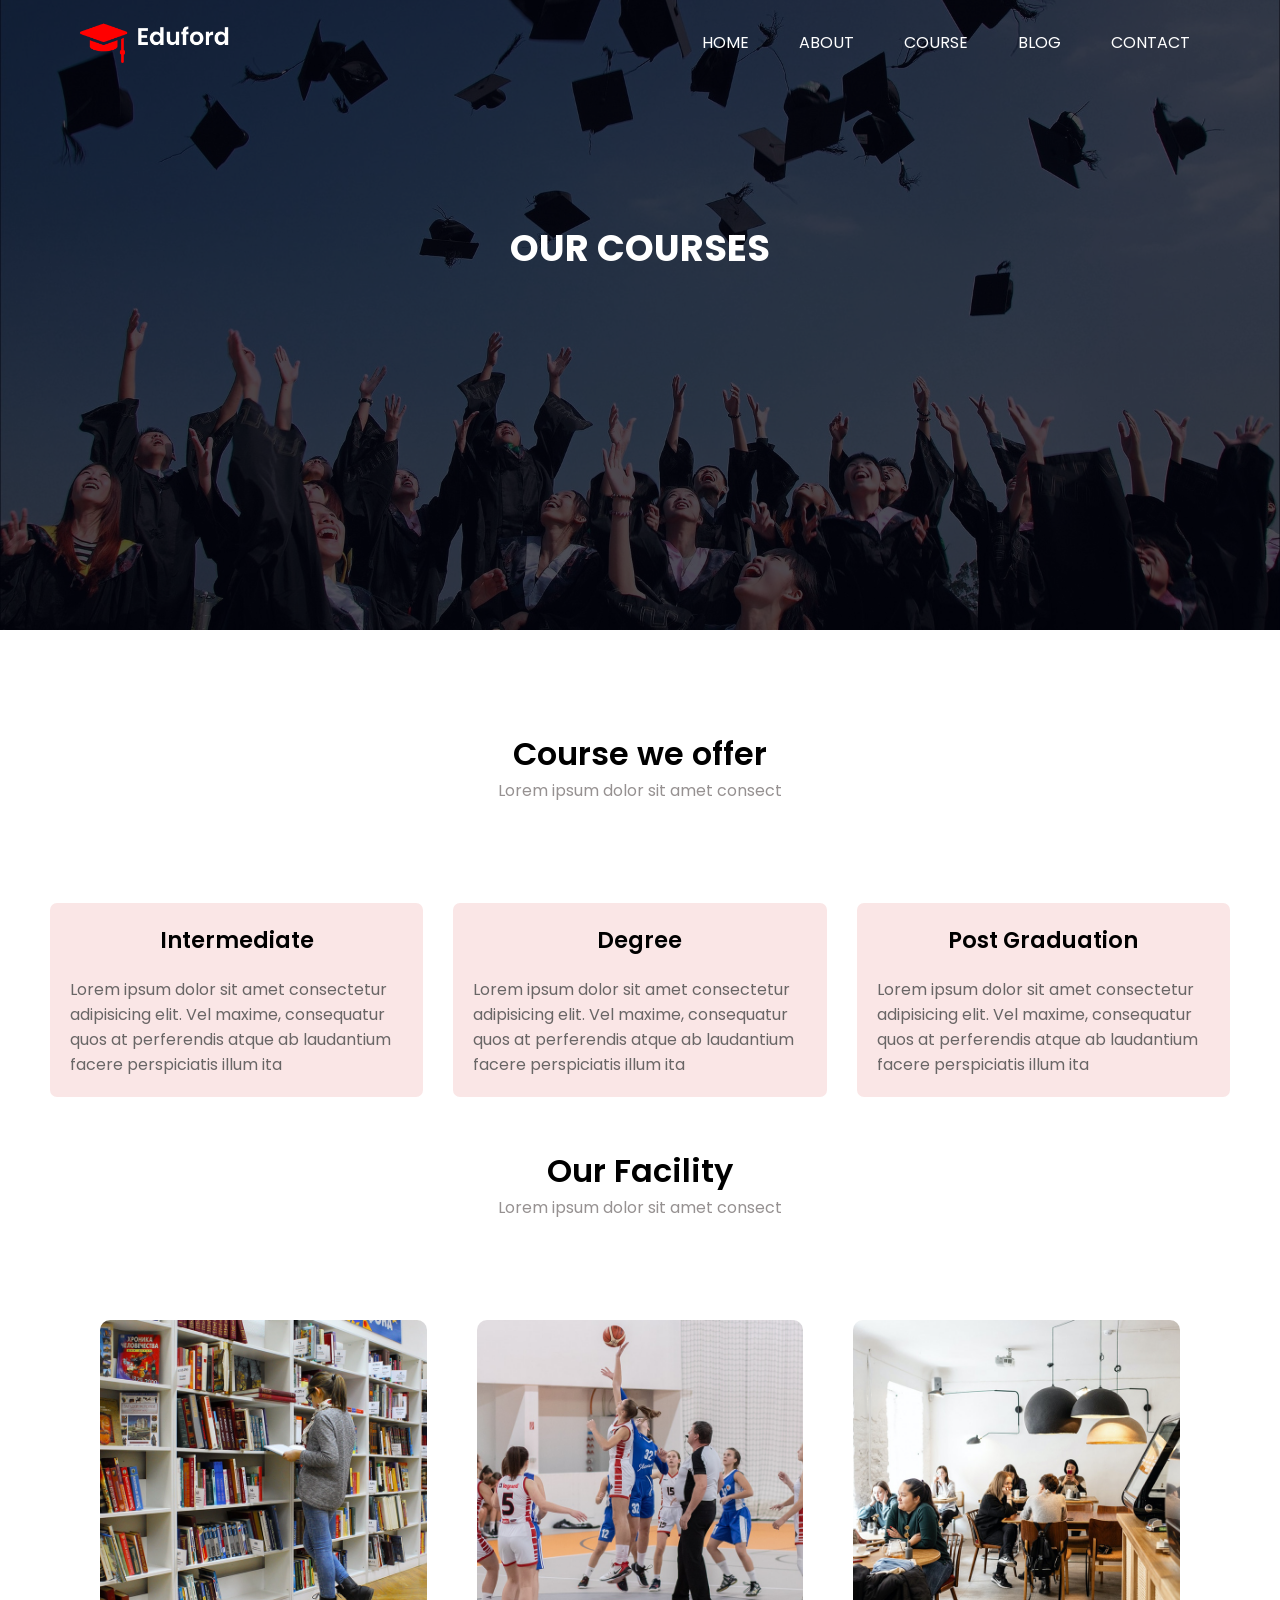
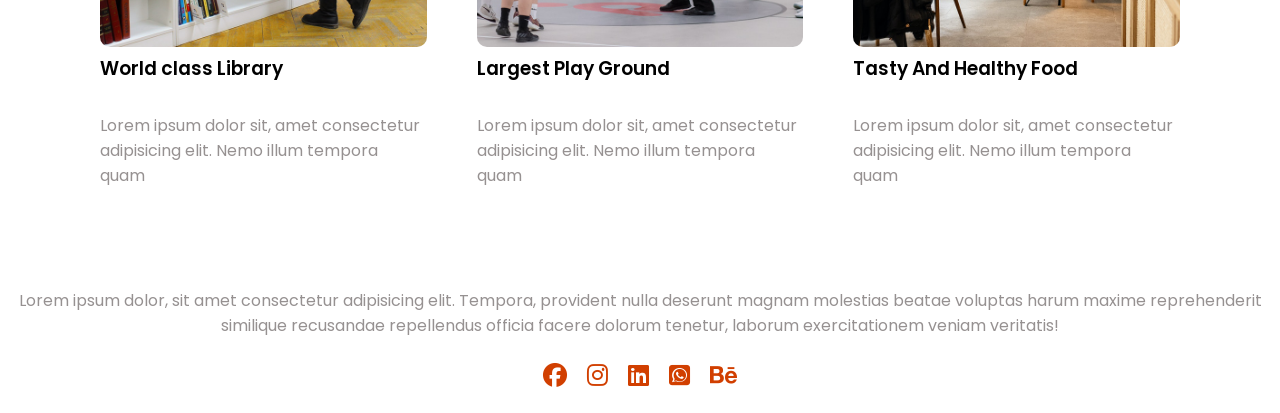
<file: courses.html>
<!DOCTYPE html>
<html lang="en">
<head>
    <meta charset="UTF-8">
    <meta name="viewport" content="width=device-width, initial-scale=1.0">
    <title>Enroll in Our Courses</title>
    <link rel="stylesheet" href="/assets/styles/styles.css">
    <!-- <link rel="stylesheet" href="/assets/fontawesome-pro-6.5.1-web/css/all.css"> -->
</head>
<body>

    <section class="header-about">
        <header class="header-container container ">
            <div class="logo"><img src="/assets/images/logo.png" alt=" Edufort logo"></div>
    
            <nav class="header-nav">
                <ul class="navlink ">
                   <li><a href="index.html">HOME</a></li>
                   <li><a href="about.html">ABOUT</a></li>
                   <li><a href="courses.html">COURSE</a></li>
                   <li><a href="Blog.html">BLOG</a></li>
                   <li><a href="#">CONTACT</a></li>

                   <div class="close"><i class="fa-solid fa-xmark"></i></div>
           

                </ul>

                <div class="menu-toggle"><i class="fa-solid fa-bars"></i></div>
               
            </nav>
        </header>

        <h1 class="about"> OUR COURSES</h1>

    </section>


    <section class="course-section">
        <h1 class="title">Course we offer</h1>
        <p class="text">Lorem ipsum dolor sit amet consect </p>

            <div class="course-categories-container">
                <div class="course-categories-item">
                    <h3> Intermediate</h3>
                    <p>Lorem ipsum dolor sit amet consectetur adipisicing elit. Vel maxime, consequatur quos at perferendis atque ab laudantium facere perspiciatis illum ita</p>
                </div>

                <div class="course-categories-item">
                    <h3> Degree</h3>
                    <p>Lorem ipsum dolor sit amet consectetur adipisicing elit. Vel maxime, consequatur quos at perferendis atque ab laudantium facere perspiciatis illum ita</p>
                </div>

                <div class="course-categories-item">
                    <h3> Post Graduation</h3>
                    <p>Lorem ipsum dolor sit amet consectetur adipisicing elit. Vel maxime, consequatur quos at perferendis atque ab laudantium facere perspiciatis illum ita</p>
                </div>
            </div>

    </section>



    <section class="facility-section">
        <h1 class="title">Our Facility</h1>
        <p class="text">Lorem ipsum dolor sit amet consect </p>
      
        <div class="facility-container">
            <div class="facility-item">
                <img src="/assets/images/library.png" alt=" library with a cluster of books ">
                <h3>World class Library</h3>
                <p>Lorem ipsum dolor sit, amet consectetur adipisicing elit. Nemo illum tempora quam </p>
            </div>


            <div class="facility-item">
                <img src="/assets/images/basketball.png" alt=" A basketball court">
                <h3>Largest Play Ground </h3>
                <p>Lorem ipsum dolor sit, amet consectetur adipisicing elit. Nemo illum tempora quam </p>
            </div>


            <div class="facility-item">
                <img src="/assets/images/cafeteria.png" alt="A large cafeteria with students eating">
                <h3>Tasty And Healthy  Food</h3>
                <p>Lorem ipsum dolor sit, amet consectetur adipisicing elit. Nemo illum tempora quam </p>
            </div>
        </div>

     </section>



     <p class="text">Lorem ipsum dolor, sit amet consectetur adipisicing elit. Tempora, provident nulla deserunt magnam molestias beatae voluptas harum maxime reprehenderit similique recusandae repellendus officia facere dolorum tenetur, laborum exercitationem veniam veritatis!</p>

     <div class="footer-icons">
      <span><i class="fa-brands fa-facebook"></i></span>
      <span><i class="fa-brands fa-instagram"></i></span>
      <span><i class="fa-brands fa-linkedin"></i></span>
      <span><i class="fa-brands fa-square-whatsapp"></i></span>
      <span><i class="fa-brands fa-behance"></i></span>
  
     </div>


     <script src="/assets/script/main.js"></script>
     


    
</body>
</html>
</file>
<file: assets/styles/styles.css>
@import url('https://fonts.googleapis.com/css2?family=Poppins:ital,wght@0,100;0,200;0,300;0,400;0,500;0,600;0,700;0,800;0,900;1,100;1,200;1,300;1,400;1,500;1,600;1,700;1,800;1,900&display=swap');
@import url("https://cdnjs.cloudflare.com/ajax/libs/font-awesome/6.5.1/css/all.min.css");
@import url("https://cdn.lineicons.com/4.0/lineicons.css");


*{
    margin: 0;
    padding: 0;
    box-sizing: border-box;
    font-family: "poppins",sans-serif;
    /* overflow-x: hidden; */
}


.container{
    width: 1280px;
    margin: 0 auto;
    /* padding: 0 50px; */
     /* border: 1px solid red; */
}




.header-container{
    display: flex;
    justify-content: space-between;
    padding-top: 20px;
    z-index: 1;
   

}


.navlink{
    display: flex;
     gap: 50px;
     padding:10px;
    list-style-type: none;
    position: relative;
}


 /* .active::before{
    position: absolute;
    content: "";
    width: 55px;
    top: 30px;
    left:6px;
    border:2px solid  #D10000;
}
 */




.navlink a{
    text-decoration: none;
    color:#fff;
    font-weight: 400;
}

.logo img{
   width:150px;
}




.header{

    background-image: url("/assets/images/banner.png");
    height:100vh;
    width: 100%;
    background-position: center;
    background-size: cover;
    background-repeat: no-repeat;
    isolation: isolate;
    position:relative;

}

.header::before{
    position:absolute;
    content:"";
    background-color: #02040F;
    height: 100vh;
    width: 100%;
    opacity:0.7;
    z-index: -1;
}



.decription-title{
    display: flex;
    flex-direction: column;
    justify-content: center;
    align-items: center;
    height: 85vh;
     color: #fff;
}

.decription-title h1{
    font-size: 4rem;
    font-weight:600;
    letter-spacing: 1.5px;
}

.decription{
    margin-top: 20px;
   max-width:110ch;
    /* line-height: 1rem; */
}

.btn {
    margin-top: 30px;
    padding: 13px 25px;
    background-color: transparent;
    border: none;
    border: 1px solid #fff;
    color: #fff;
    position: relative;
    transition: all 1.5s;
    z-index: -1;
}


.btn2 {
    margin-top: 30px;
    padding: 13px 25px;
    background-color: transparent;
    border: none;
    border: 1px solid #fff;
    color: #fff;
    position: relative;
    transition: all 1.5s;
}

.btn::before{
    position: absolute;
    content: "";
    width:30px ;
    top: 20px;
    left:-20px;
    border: 1px solid #fff;
}

.btn2::before{
    position: absolute;
    content: "";
    width:30px ;
    top: 20px;
    left:-20px;
    border: 1px solid #fff;
}


.btn::after{
    position: absolute;
    content: "";
    width:30px ;
    top: 20px;;
    left:180px;
    border: 1px solid #fff;
}

.btn2::after{
    position: absolute;
    content: "";
    width:30px ;
    top: 20px;;
    left:111px;
    border: 1px solid #fff;
}

.btn:hover{
    background-color: #D10000;
    border: 1px solid #D10000 ;
    opacity: 0.8;
}

.btn2:hover{
    background-color: #D10000;
    border: 1px solid #D10000 ;
    opacity: 0.8;
}



.title{
    text-align: center;
    font-weight: 600;
    font-size: 2rem;
}


.text{
    text-align: center;
    color: #969191;

}

.course-section{
    margin-top: 100px;
}


.course-categories-container{
    display: grid;
    grid-template-columns: repeat(3, 1fr);
    gap: 30px;
    padding: 50px;
    margin-top: 50px;
}

.course-categories-container h3{
    text-align: center;
    font-size: 1.4rem;
    font-weight: 600;
    margin-bottom: 20px;
}


.course-categories-item{
    padding:20px;
    background-color: #fae6e6;
    border-radius: 7px;
    transition: all 0.5s;
}

.course-categories-item p{
    color: #696666;
}


.course-categories-item:hover{
    box-shadow: 0px 0px 10px 2px rgb(184, 178, 178) ;
}


.branch-section{
    margin-top: 100px;
}

.branch-container{
    display:grid;
    grid-template-columns: repeat(3, 1fr );
    padding: 50px;
    gap: 40px;
}

.branch-item img{
    width: 100%;
    object-fit: cover;
    border-radius: 10px;
}


.branch-item{
  position: relative;
  overflow: hidden;
  transition: all 0.5s;
}



.location{
    position: absolute;
    background-color:#02040F;
    opacity: 0.7;
    width:386px ;
    height:546px;
    top:-560px;
    color: #fff;
    text-align: center;
    padding-top: 280px;
    font-size: 2rem;
    font-weight: 600;
    letter-spacing: 2px;
    transition: all 1s;
    border-radius: 10px;
}


.branch-item:hover .location{
    top:0px;
    cursor: pointer;
}





.facility-container{
    display: grid;
    grid-template-columns: repeat(3,1fr);
    gap: 50px;
    padding: 100px;
}

.facility-item img{
    width: 100%;
    object-fit: cover;
    aspect-ratio: 1;
    border-radius: 10px;
}


.facility-item h3{
    font-weight: 600;
    margin-bottom: 30px;
}

.facility-item p{
    color: #969191;
}


.recomendation-container{
    display:grid;
    grid-template-columns: repeat(2,1fr );
    gap: 50px;
    padding: 80px;
}


.recomendation-items{
 background-color:#fae6e6 ;
  padding: 20px 20px;
  border-radius: 10px;
}


.stars{
    display: flex;
    gap: 20px;
    list-style-type: none;
    color: #d13f00;
}

.user-text{
    display: flex;
    gap: 30px;
}

.user-text img{
    display: grid;
    place-content: center;
    width: 14%;
    height:50px;
    border-radius: 50%;
}

.user-ratings{
    margin-left: 85px;
    margin-top: 20px;
}


.footer-img-section{
    padding: 70px;
}

.footer-img{
    background-image: url("/assets/images/banner2.jpg");
    background-size: cover;
    height: 400px;
    width:90vw;
    background-position: center;
    background-repeat: no-repeat;
    border-radius: 10px;
    isolation: isolate;
    position: relative;
}


.footer-img::before{
    position:absolute;
    content:"";
    background-color: #02040F;
    height:400px;
    width: 90vw;
    opacity:0.7;
    z-index: -1;
    border-radius: 10px;
}

.footer-text{
    color: #fff;
    font-size: 1.9rem;
    padding: 80px;
    text-align: center;
}


.footer-icons{
    font-size: 1.5rem;
     display: flex;
     gap: 20px;
     text-align: center;
     justify-content: center;
     align-items: center;
     margin: 20px 0px;
     color: #d13f00;
}


/* styling about page */

.header-about{

    background-image: url("/assets/images/background.jpg");
    height:70vh;
    background-position: center;
    background-size: cover;
    background-repeat: no-repeat;
    isolation: isolate;
    position:relative;

}

.header-about::before{
    position:absolute;
    content:"";
    background-color: #02040F;
    height: 70vh;
    width: 100%;
    opacity:0.7;
    z-index: -1;
}

.about{
    text-align: center;
    padding-top: 150px;
    font-size: 2.3rem;
    color: #fff;
}


.about-container{
    display: flex;
    gap: 40px;
    padding: 90px;
}

.about-container img{
    width: 110%;
}

.about-text h2{
    font-size: 2.5rem;
    font-weight: 600;
    margin-bottom: 20px;
}

/* styling blog section */

.blog-section{
    display: grid;
    grid-template-columns: 1fr 1fr ;
    gap: 50px;
    padding: 70px;
}

.blog-section img {
    width: 120%;
}


.post-categories-container{
 margin-left: 120px;
}


.post-categories{
    display: flex;
    gap: 178px;
     /* margin-left: 40px; */
}

.post-categories-container h3{
    background-color: #ff611d;
    width: 83%;
    text-align: center;
    color: #fff;
}

.programs div{
    margin-bottom: 20px;
    margin-top: 20px;
}

.counts div{
    margin-bottom: 21px;
    margin-top: 20px;
}

.titles{
    padding-left: 60px;
    margin-bottom: 10px;
}

.texts{
    padding-left: 60px;
    width: 60%;
}

.comment-section{
    border: 2px solid #d0c3c3;
    width: 60%;
    margin-left: 50px;
    margin-top: 30px;
    height: 500px;
    padding: 30px;
    margin-bottom: 70px;
}


.form-container input{
    display: flex;
    margin-top: 30px;
}

.form-container input{
    width:100%;
    height: 30px;
    padding-left: 10px;
    border-radius: 6px;
    border: none;
    background-color: #d5d1d1;
}

 input:focus{
    /* border: 2px solid #ff611d; */
    border-color: #ff611d;
}


#comment-section{
    margin-top: 30px;
    width:100%;
    height: 170px;
    padding-top: 10px;
    padding-left: 10px;
    background-color: #d5d1d1; 
    border: none;
    border-radius: 6px;
}


.btn3 {
    margin-top: 30px;
    padding: 13px 25px;
    background-color: transparent;
    border: none;
    border: 1px solid #d5d1d1;
    color: #2e2b2b;
    position: relative;
    transition: all 1.5s;
}


.btn3::after{
    position: absolute;
    content: "";
    width:30px ;
    top: 20px;;
    left:145px;
    border: 1px solid #d5d1d1;
}


.btn3::before{
    position: absolute;
    content: "";
    width:30px ;
    top: 20px;
    left:-20px;
    border: 1px solid #d5d1d1;
}



.btn3:hover{
    background-color: #D10000;
    border: 1px solid #D10000 ;
    opacity: 0.8;
}



/*   styling contact page  */

.Contact-map{
    margin-top: 120px;
    width: 100%;
    height: 450px;
    padding: 50px;
}

.item-info{
    display: flex;
    gap: 40px;
}

.more-info h4{
    font-weight: 500;
    font-size: 1.25rem;
    color: #4f4d4d;

}

.more-info p{
    font-size: 0.9rem;
    color: #908686;
}



.item-info i{
    font-size: 1.8rem;
    color: #d13f00;
}


.contact-container{
    display: grid;
    grid-template-columns: 1fr 1fr ;
    gap: 0px;
    padding-left: 50px;
}

.container-info{
    display: flex;
    flex-direction: column;
    gap: 40px;
    margin-left: 100px;
    margin-top: 30px;
}

.contact-form input{
    display: flex;
    flex-direction: column;
    margin-top: 30px;
    height: 40px;
    width:70%;
    padding-left: 20px;
    border: 1px solid #d5d1d1;
}

.message-section{
    margin-top: 30px;
    width:70%;
    border: 1px solid #d5d1d1;
    padding-top: 20px;
    padding-left: 20px;
}

.footer-img2{
    background-image: url("/assets/images/building.jpg");
    background-size: cover;
    height: 400px;
    width:90vw;
    background-position: center;
    background-repeat: no-repeat;
    border-radius: 10px;
    isolation: isolate;
    position: relative;
}


.footer-img2::before{
    position:absolute;
    content:"";
    background-color: #02040F;
    height:400px;
    width: 90vw;
    opacity:0.4;
    z-index: -1;
    border-radius: 10px;
}


.menu-toggle{
    padding-right: 30px;
    font-size: 1.5rem;
    color: #fff;
    display: none;
}


.close{

    font-size: 1.5rem;
    color: #fff;
    display: none;
    
}



/* styling responsiveness with media screens  */

@media screen  and (max-width:1280px){
    .container{
        width: 1120px;
        margin: 0 auto;
       
    }

    .menu-toggle {
        
        display: none;
    }
    
    .close{
        
        display: none;
    }
    
}









@media screen  and (max-width:1127px){
    .container{
        width: 960px;
        margin: 0 auto;
    }

    .menu-toggle {
        
        display: none;
    }
    
    .close{
        
        display: none;
    }


    .decription-title{
        height: 60vh;
    }    


    .decription-title h1{
        padding-left: 50px;
    }
    
    .blog-section{
        display: grid;
        grid-template-columns: 1fr ;
        gap: 30px;
          padding: 70px;
    }


    .blog-section img {
        width: 100%;
    }
    
    .post-categories-container{
        margin-left: 80px;
       }


       .post-categories{
        display: flex;
        gap: 450px;
        
    }
    


    .contact-container{
        display: grid;
        grid-template-columns: 1fr ;
        gap: 30px;
        /* padding-left: 50px; */
        margin-left: 70px;
    }
    
}









@media screen  and (max-width:960px){
    .container{
        width: 720px;
        margin: 0 auto;
    }
    

    .menu-toggle{
        
        display: none;
    }
    
    .close{
        
        display: none;
    }


    .decription-title{
        height: 60vh;
    }    


    .decription-title h1{
        padding-left: 50px;
    }


    .course-categories-container{
        display: grid;
        grid-template-columns:1fr;
       

    }



    .recomendation-container{
        display:grid;
        grid-template-columns: 1fr ;
      
    }


    .user-text{
        display: flex;
        flex-direction: column;
        gap: 30px;
    }


    .user-ratings{
        margin-left: 30px;
        margin-top: 20px;
    }



    .facility-container{
        display: grid;
        grid-template-columns: 1fr;
        
    }
    

    .blog-section{
        display: grid;
        grid-template-columns: 1fr ;
        gap: 30px;
        padding: 40px;
    }


    .post-categories{
        display: flex;
        gap: 300px;
        
    }
    

    .texts{
        padding-left: 60px;
        width: 80%;
    }
    
    .contact-container{
        display: grid;
        grid-template-columns: 1fr ;
        gap: 30px;
        /* padding-left: 50px; */
        /* margin-left: 70px; */
    }


    .container-info{
        display: flex;
        flex-direction: column;
        gap: 40px;
        /* margin-left: 40px; */
        margin-top: 30px;
    }


    
    .item-info{
        display: flex;
        gap: 20px;
    }
    
    .more-info h4{
        font-weight: 500;
        font-size: 0.9rem;
        color: #4f4d4d;
    
    }
   
    
}




 /* tablet screens  */

@media screen  and (max-width:760px){
    .container{
        width: 550px;
        margin: 0 auto;
    }



    .navlink{
        display: flex;
         gap: 20px;
         padding:10px;
        list-style-type: none;
    }


    .menu-toggle{
        display: none;
    }
    
    .close{
        
        display: none;
    }


    .course-categories-container{
        display: grid;
        grid-template-columns:1fr;
       

    }

    .branch-container{
        display:grid;
        grid-template-columns: 1fr ;
        width:100%;
        overflow: hidden;
        
       
    }


    .location{
        position: absolute;
        background-color:#02040F;
        opacity: 0.7;
        width:100% ;
        height:848px;
        top:-848px;
        color: #fff;
        text-align: center;
        padding-top: 280px;
        font-size: 2rem;
        font-weight: 600;
        letter-spacing: 2px;
        transition: all 1s;
        border-radius: 10px;
    }


    .facility-container{
        display: grid;
        grid-template-columns: 1fr;
        
    }



    .recomendation-container{
        display:grid;
        grid-template-columns: 1fr ;
      
    }


    .user-text{
        display: flex;
        flex-direction: column;
        gap: 30px;
    }


    .user-ratings{
        margin-left: 30px;
        margin-top: 20px;
    }


    .about-container{
        display: flex;
        flex-direction: column;
        gap: 40px;
        padding: 90px;
    }
    
    /* .about-container img{
        width: 110%;
    }
    
    .about-text h2{
        font-size: 2.5rem;
        font-weight: 600;
        margin-bottom: 20px;
    }
     */

     .post-categories{
        display: flex;
        gap: 150px;
        
    }


    
    .item-info{
        display: flex;
        gap: 20px;
    }
    
    .more-info h4{
        font-weight: 500;
        font-size: 0.9rem;
        color: #4f4d4d;
    
    }
   

    .post-categories-container h3{
        background-color: #ff611d;
        width: 80%;
      
    }
}





@media screen  and (max-width:550px){
    .container{
        width: 450px;
        margin: 0 auto;
    }


    .navlink{
        position: absolute;
        top: 72px;
        left:-300px;
        width: 300px;
        height: 500px;
        background-color:#02040F;
        display: flex;
        flex-direction: column;
        justify-content: center;
        align-items: center;
         gap: 20px;
         padding:10px;
        list-style-type: none;
        border-radius: 0px 0px 10px 10px;

    }


    .active{
        position: absolute;
        top: 72px;
        left:0;
        width: 300px;
        height: 500px;
        background-color:#02040F;
        display: flex;
        flex-direction: column;
        justify-content: center;
        align-items: center;
         gap: 20px;
         padding:10px;
        list-style-type: none;
        border-radius: 0px 0px 10px 10px;

    }


    .menu-toggle {
        
        display: block;
    }
   
    .close{
        position: absolute;
        top: 30px;
        left: 250px;
        display: block;
    }



    .decription-title h1{
        padding-left: 30px;
    }


    .decription-title{
        height: 80vh;
    }


    .course-categories-container{
        display: grid;
        grid-template-columns:1fr;
       

    }

    .branch-container{
        display:grid;
        grid-template-columns: 1fr ;
       
    }


    .location{
        position: absolute;
        background-color:#02040F;
        opacity: 0.7;
        /* width:100% ; */
        height:540px;
        top:-560px;
        color: #fff;
        text-align: center;
        padding-top: 280px;
        font-size: 2rem;
        font-weight: 600;
        letter-spacing: 2px;
        transition: all 1s;
        border-radius: 10px;
    }
    


    .facility-container{
        display: grid;
        grid-template-columns: 1fr;
        
    }


    .recomendation-container{
        display:grid;
        grid-template-columns: 1fr ;
      
    }


    .user-text{
        display: flex;
        flex-direction: column;
        gap: 30px;
    }


    .user-ratings{
        margin-left: 30px;
        margin-top: 20px;
    }
    
    .blog-section{
        display: grid;
        grid-template-columns: 1fr ;
        gap: 10px;
          padding: 70px;
    }


    .blog-section img {
        width: 100%;
    }
    
    .post-categories-container{
        margin-left: 0px;
       }


       .post-categories{
        display: flex;
        gap: 80px;
         /* margin-left: 40px; */
    }
    

    .texts{
        padding-left: 40px;
        width: 90%;
    }
    
    .contact-container{
        display: grid;
        grid-template-columns: 1fr ;
        gap: 20px;
       
    }

    .item-info{
        display: flex;
        gap: 20px;
    }
    
    .more-info h4{
        font-weight: 500;
        font-size: 0.9rem;
        color: #4f4d4d;
    
    }
   


    /* .contact-form{
        
    } */


    .container-info{
        display: flex;
        flex-direction: column;
        gap: 20px;
        margin-left: 10px;
    }

    .footer-img-section{
        padding: 30px;
    }


    .footer-text{
        color: #fff;
        font-size: 1.9rem;
        line-height: 50px;
        padding: 40px;
        text-align: center;
    }
    

}


@media screen  and (max-width:398px){


    .container{
        width: 380px;
        margin: 0 auto;
    }

    .post-categories-container h3{
        background-color: #ff611d;
        width: 100%;
      
    }

    
    .post-categories{
        display: flex;
        gap: 50px;
         /* margin-left: 40px; */
    }


    .comment-section{
        border: 2px solid #d0c3c3;
        width: 80%;
        margin-left: 50px;
        margin-top: 30px;
        height: 520px;
        padding: 30px;
        margin-bottom: 70px;
    }


    .menu-toggle{
        padding-right: 50px;
    }

    .footer-img-section{
        padding: 30px;
    }


    .footer-text{
        color: #fff;
        font-size: 1.9rem;
        line-height: 40px;
        padding: 20px;
        text-align: center;
    }


    .item-info{
        display: flex;
        gap: 10px;
        margin-right: 500px;
    }
    
    .more-info h4{
        font-weight: 500;
        font-size: 0.7rem;
        color: #4f4d4d;
    
    }

}
</file>
